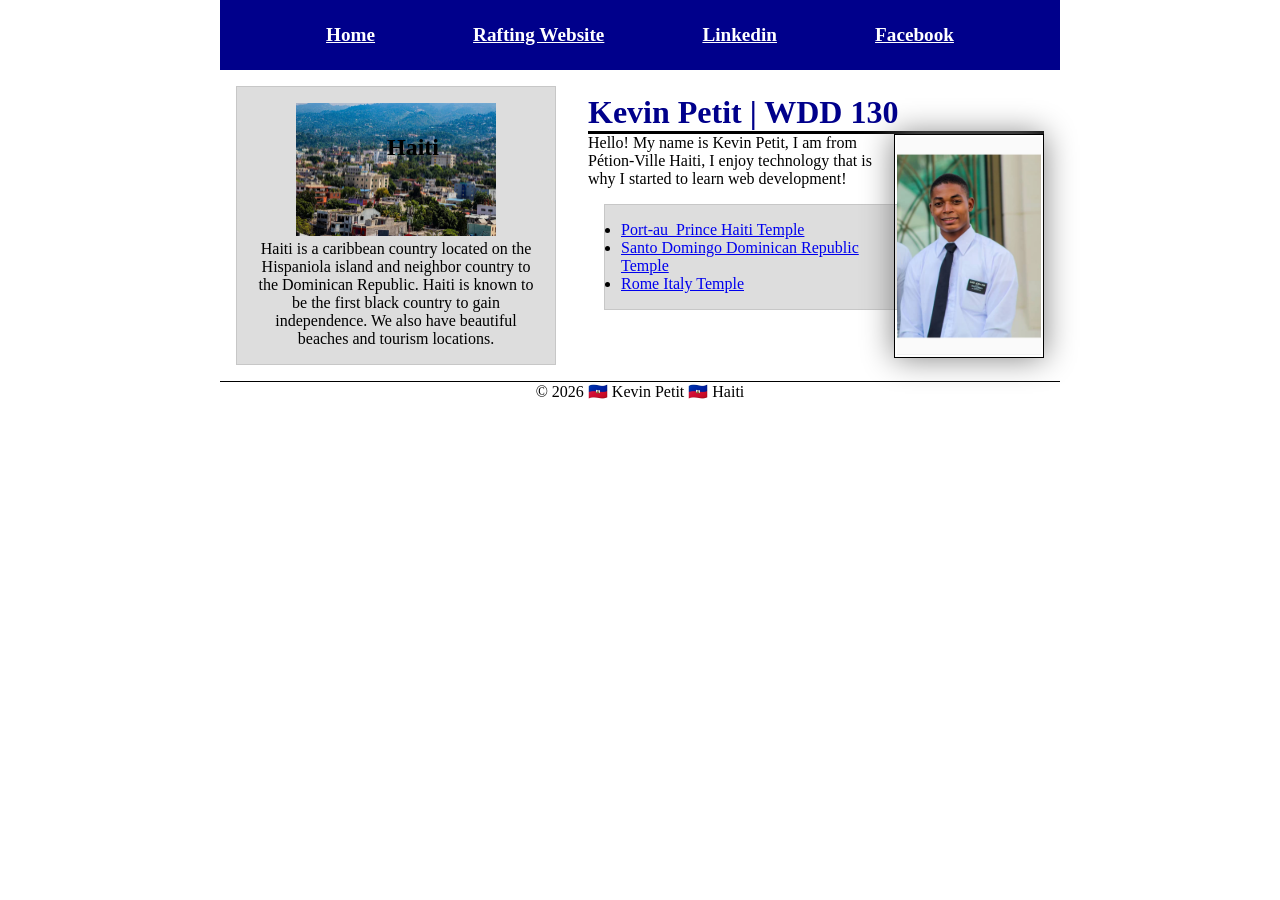
<file: index.html>
<!DOCTYPE html>
<html lang="en-US">

<head>
    <meta charset="UTF-8">
    <meta name="viewport" content="width=device-width, initial-scale=1.0">
    <title>Kevin Petit | WDD 130</title>
    <meta name="description" content="Homepage of Kevin Petit, WD130, show information about myself">
    <meta name="author" content="Kevin Petit">
    <link rel="stylesheet" href="styles/styles.css">
</head>

<body>
    <header>
        <nav>
            <a href="#">Home</a>
            <a href="wwr/about.html">Rafting Website</a>
            <a href="https://linkedin.com">Linkedin</a>
            <a href="https://facebook.com">Facebook</a>
        </nav>
    </header>

    <div class="grid">

        <main>
            <h1>Kevin Petit | WDD 130</h1>
            <img src="./images/profile.webp" alt="Profile picture of Kevin Stanley Jean Louis Petit" width="200">
            <p>Hello! My name is Kevin Petit, I am from Pétion-Ville Haiti, I enjoy technology that is why I started to learn web development!</p>
            <ul class="box">
                <li><a href="https://www.churchofjesuschrist.org/temples/details/port-au-prince-haiti-temple?lang=eng" target="_blank" rel="noopener">Port-au_Prince Haiti Temple</a></li>
                <li><a href="https://www.churchofjesuschrist.org/temples/details/santo-domingo-dominican-republic-temple?lang=eng" target="_blank" rel="noopener">Santo Domingo Dominican Republic Temple</a></li>
                <li><a href="https://www.churchofjesuschrist.org/temples/details/rome-italy-temple?lang=eng" target="_blank" rel="noopener">Rome Italy Temple</a></li>
            </ul>
        </main>

        <aside class="box">
            <h2> Haiti </h2>
            <img src=" ./images/haiti.webp" alt="Picture of Pétion-Ville, Haiti">
            <p> Haiti is a caribbean country located on the Hispaniola island
                and neighbor country to the Dominican Republic. Haiti is known to be the first black
                country to gain independence. We also have beautiful beaches and tourism locations.
            </p>
        </aside>
    </div>

    <footer>
        <p>&copy; 2026 🇭🇹 Kevin Petit 🇭🇹 Haiti</p>
    </footer>
</body>

</html>
</file>
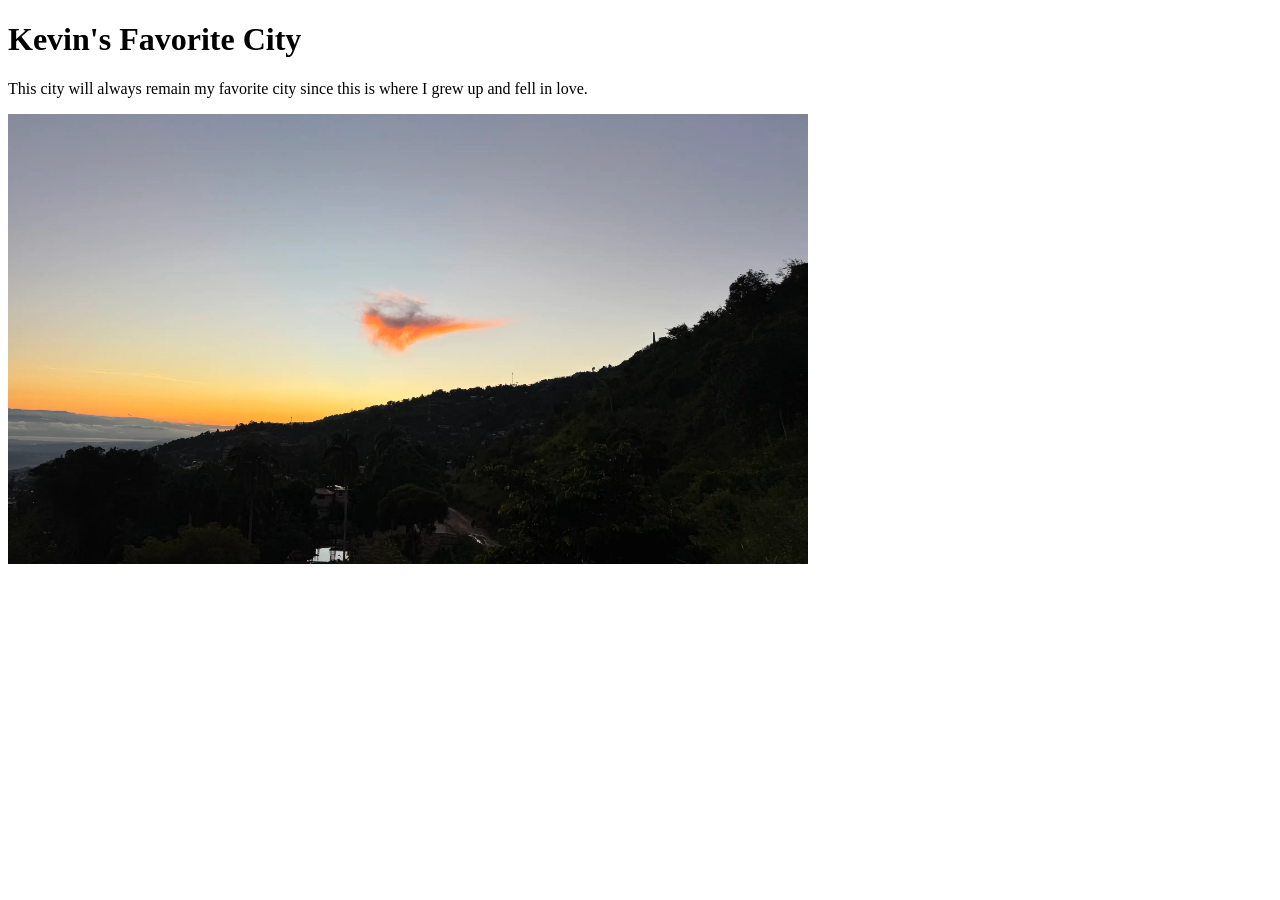
<file: week01/favorite-city.html>
<!DOCTYPE html>

<html lang="en">

<head>
    <meta charset="UTF-8">
    <meta name="viewport" content="width=device-width, initial-scale=1.0">
    <title>Kevin's Favorite City</title>
</head>

<body>
    <h1>Kevin's Favorite City</h1>
    <p>This city will always remain my favorite city since this is where I grew up
        and fell in love.
    </p>
    <img src="./images/favorite-city.webp" width="800" height="450" alt="Kevin's favorite city, Pétion-Ville">
</body>

</html>
</file>
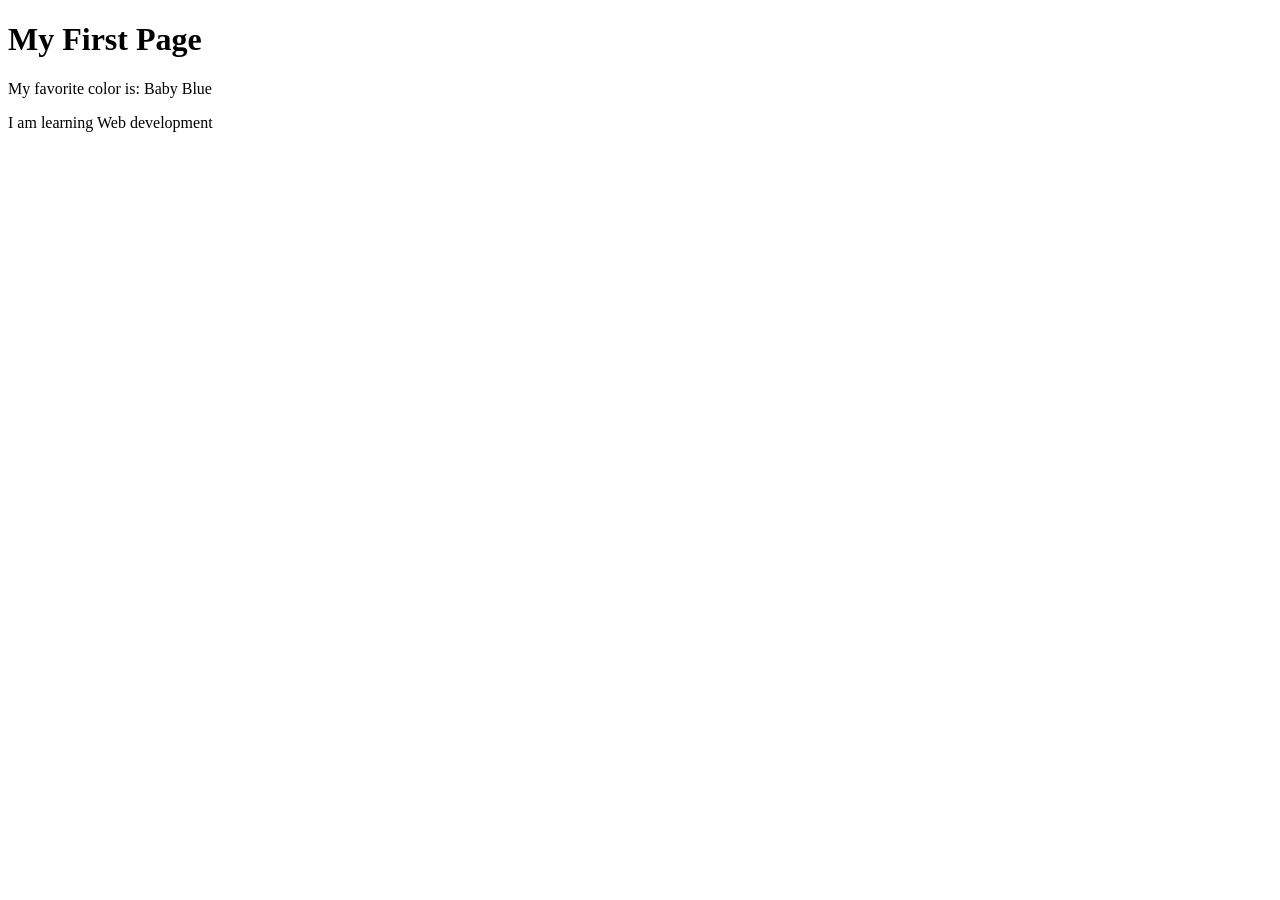
<file: week01/first-page.html>
<!DOCTYPE html>
<html lang="en">

<head>
    <meta charset="UTF-8">
    <meta name="viewport" content="width=device-width, initial-scale=1.0">
    <title>My First Page</title>
</head>

<body>
    <h1>My First Page</h1>
    <p>My favorite color is: Baby Blue </p>
    <p>I am learning Web development</p>
</body>

</html>
</file>
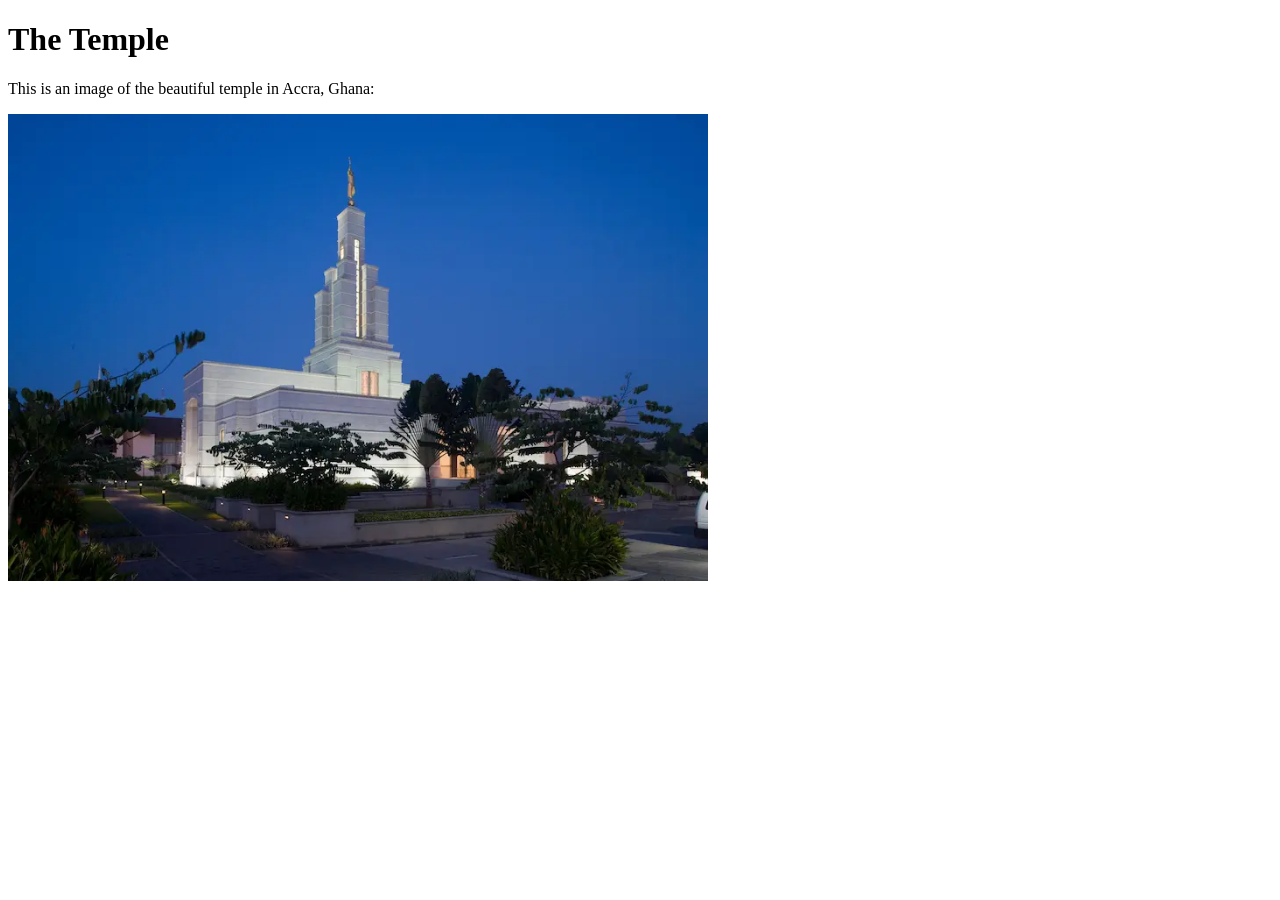
<file: week01/images.html>
<!DOCTYPE html>
<html lang="en">

<head>
    <meta charset="UTF-8">
    <meta name="viewport" content="width=device-width, initial-scale=1.0">
    <title>Temple Image</title>
</head>

<body>
    <h1>The Temple</h1>
    <p>This is an image of the beautiful temple in Accra, Ghana:</p>
    <img src="images/temple-small.webp" width="700" height="467" alt="The Accra Ghana Temple">

</body>

</html>
</file>
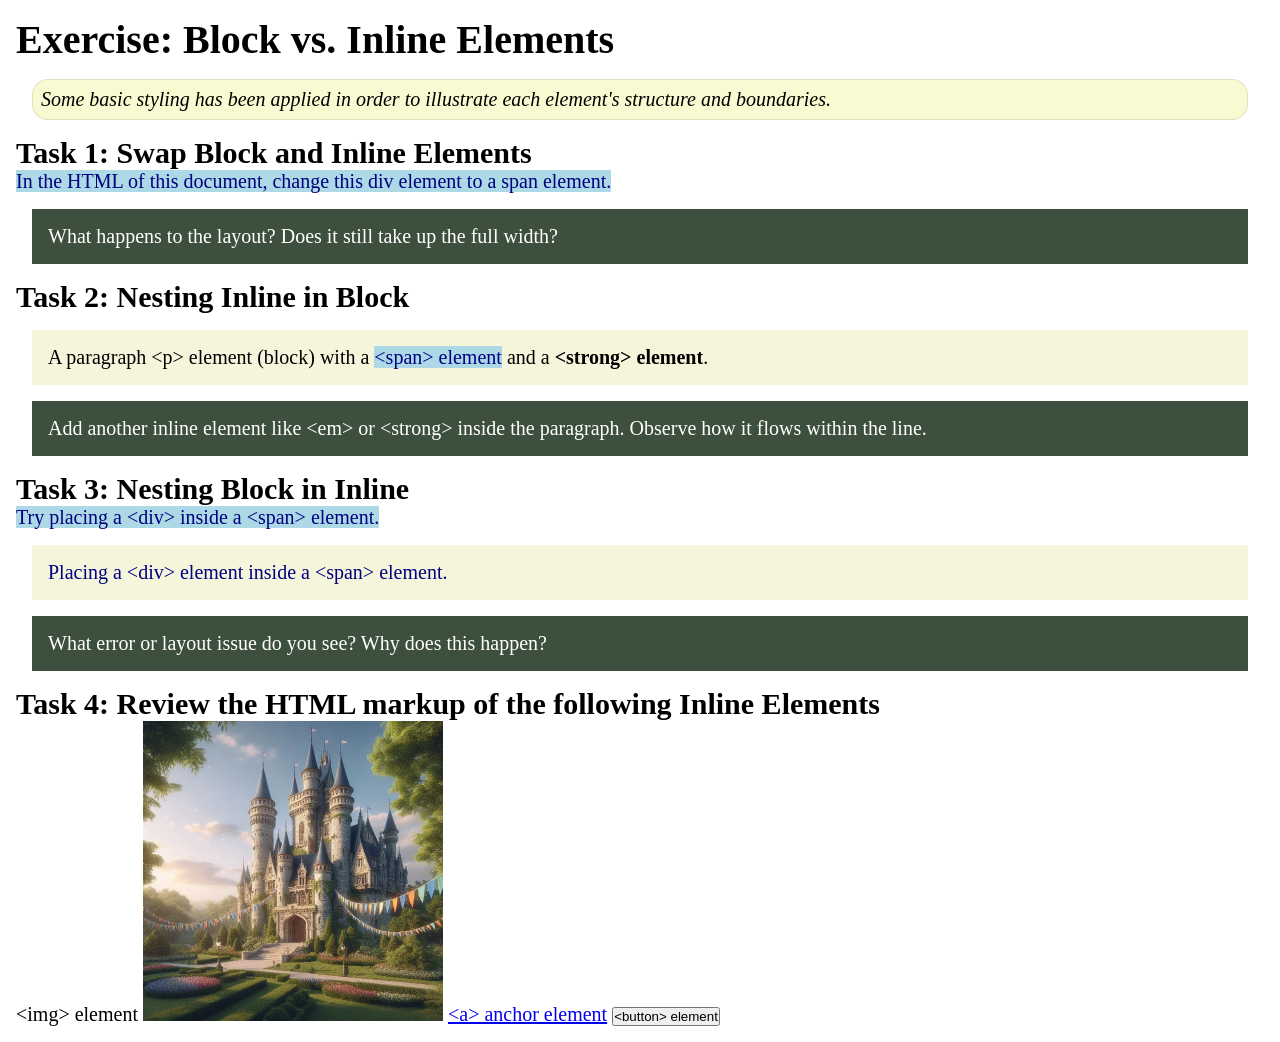
<file: week02/block-vs-inline.html>
<!DOCTYPE html>
<html lang="en">

<head>
    <meta charset="UTF-8">
    <meta name="viewport" content="width=device-width, initial-scale=1.0">
    <title>Exercise: Block vs. Inline Elements</title>
    <link rel="stylesheet" href="styles/block-vs-inline.css">
</head>

<body>
    <main>
        <h1>Exercise: Block vs. Inline Elements</h1>
        <p class="note">Some basic styling has been applied in order to illustrate each element's structure and boundaries.</p>

        <h2>Task 1: Swap Block and Inline Elements</h2>
        <span>In the HTML of this document, change this div element to a span element.</span>

        <p class="question">What happens to the layout? Does it still take up the full width?</p>

        <h2>Task 2: Nesting Inline in Block</h2>
        <p>A paragraph &lt;p&gt; element (block) with a <span>&lt;span&gt; element</span> and a <strong>&lt;strong&gt; element</strong>.</p>
        <p class="question">Add another inline element like &lt;em&gt; or &lt;strong&gt; inside the paragraph. Observe how it flows within the line.</p>

        <h2>Task 3: Nesting Block in Inline</h2>
        <span>
            Try placing a &lt;div&gt; inside a &lt;span&gt; element.
            <div>Placing a &lt;div&gt; element inside a &lt;span&gt; element.</div>
        </span>
        <p class="question">What error or layout issue do you see? Why does this happen?</p>

        <h2>Task 4: Review the HTML markup of the following Inline Elements</h2>
        &lt;img&gt; element
        <img src="images/castle.webp" alt="placeholder image (images are inline)" width="300" height="300">
        <a href="https://churchofjesuschrist.org">&lt;a&gt; anchor element</a>
        <button type="button">&lt;button&gt; element</button>
    </main>
</body>

</html>
</file>
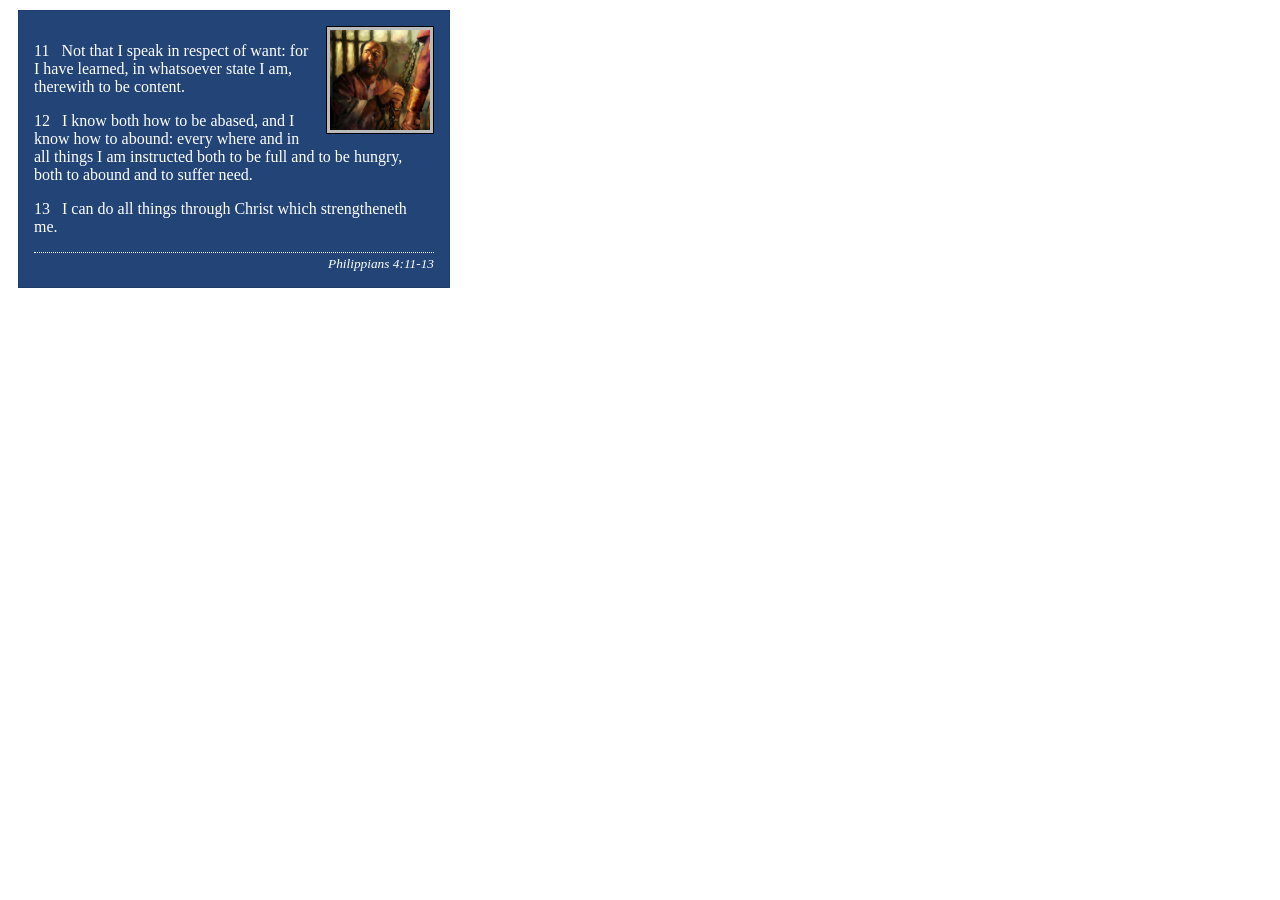
<file: week02/box-model-solution.html>
<!DOCTYPE html>
<html lang="en">

<head>
    <meta charset="UTF-8">
    <meta name="viewport" content="width=device-width, initial-scale=1.0">
    <title>Box Model Activity</title>
    <link rel="stylesheet" href="styles/box-model-solution.css">
</head>

<body>
    <main>
        <div class="callout">
            <img src="images/apostle-paul-imprisoned.webp" alt="Paul the Apostle - Imprisoned in Rome" width="200" height="200">
            <blockquote>
                <p>11 &nbsp; Not that I speak in respect of want: for I have learned, in whatsoever state I am, therewith to be content.</p>
                <p>12 &nbsp; I know both how to be abased, and I know how to abound: every where and in all things I am instructed both to be full and to be hungry, both to abound and to suffer need.</p>
                <p>13 &nbsp; I can do all things through Christ which strengtheneth me.</p>
            </blockquote>
            <cite>Philippians 4:11-13</cite>
        </div>
    </main>
</body>

</html>
</file>
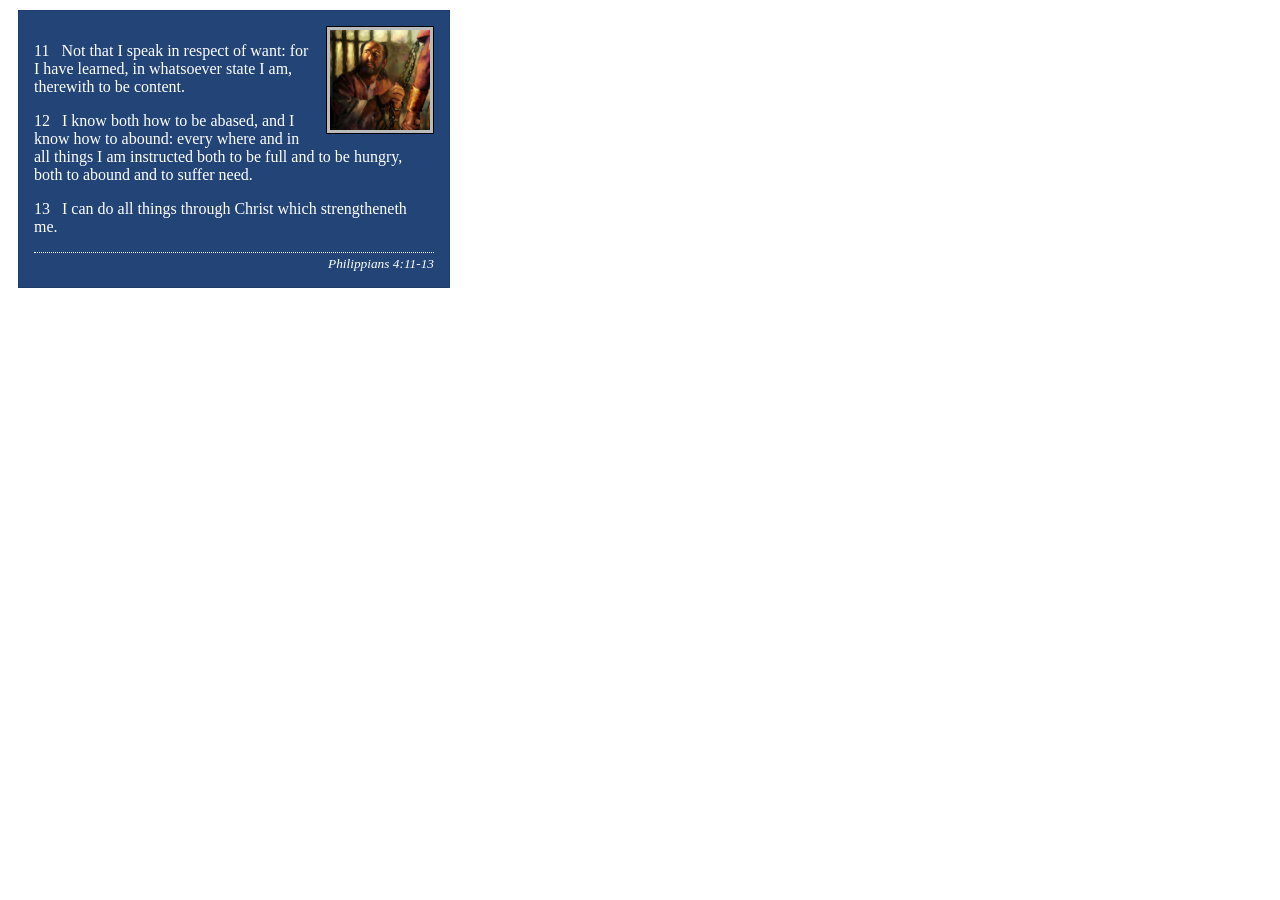
<file: week02/box-model.html>
<!DOCTYPE html>
<html lang="en">

<head>
    <meta charset="UTF-8">
    <meta name="viewport" content="width=device-width, initial-scale=1.0">
    <title>Box Model Activity</title>
    <link rel="stylesheet" href="styles/box-model.css">
</head>

<body>
    <main>
        <div class="callout">
            <img src="images/apostle-paul-imprisoned.webp" alt="Paul the Apostle - Imprisoned in Rome" width="200" height="200">
            <blockquote>
                <p>11 &nbsp; Not that I speak in respect of want: for I have learned, in whatsoever state I am, therewith to be content.</p>
                <p>12 &nbsp; I know both how to be abased, and I know how to abound: every where and in all things I am instructed both to be full and to be hungry, both to abound and to suffer need.</p>
                <p>13 &nbsp; I can do all things through Christ which strengtheneth me.</p>
            </blockquote>
            <cite>Philippians 4:11-13</cite>
        </div>
    </main>
</body>

</html>
</file>
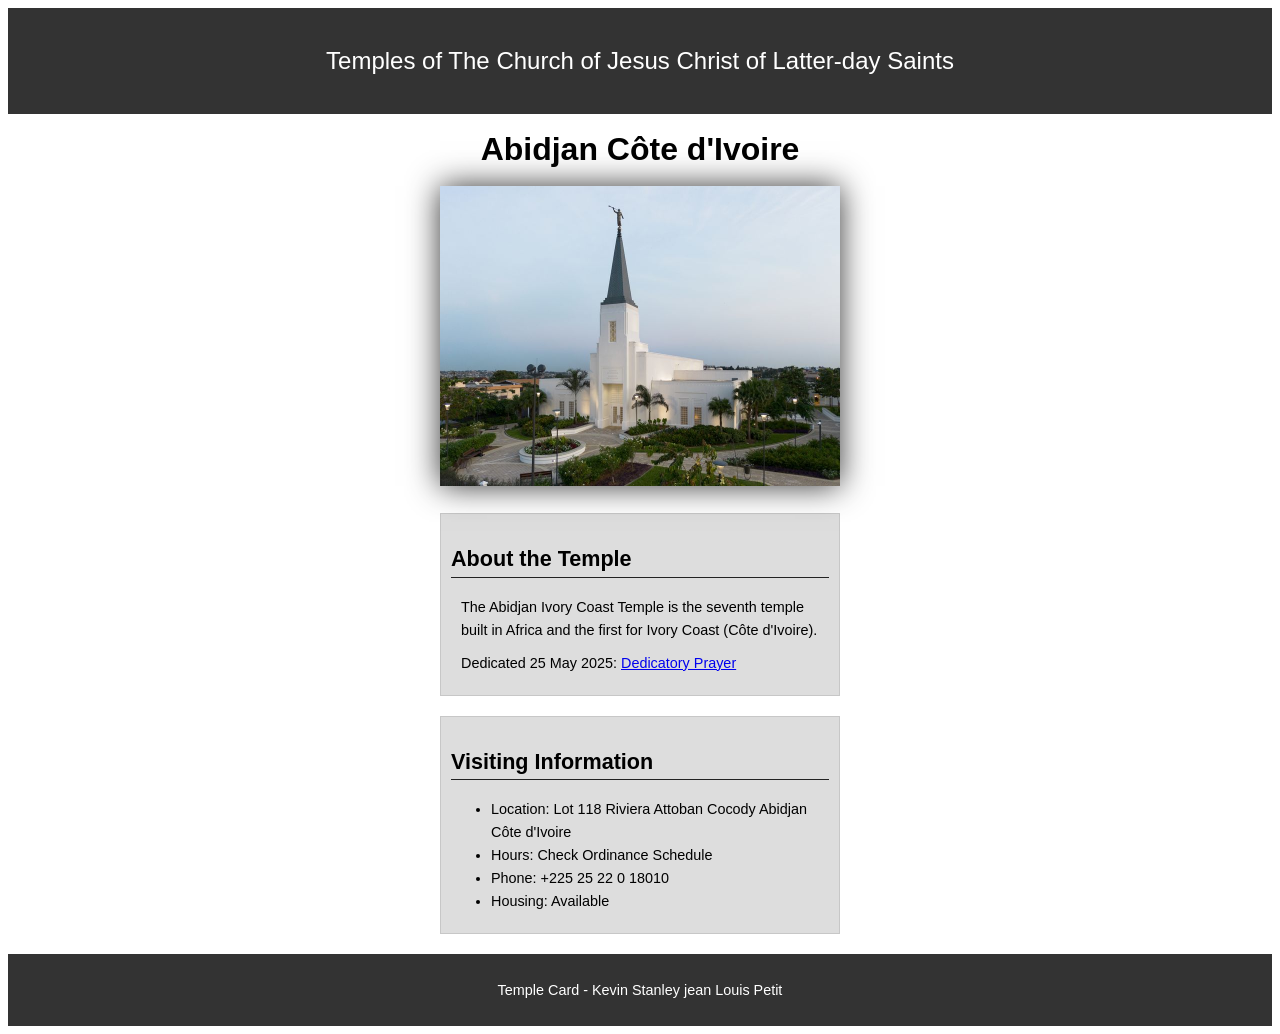
<file: week02/temple.html>
<!DOCTYPE html>
<html lang="en">

<head>
    <meta charset="UTF-8">
    <meta name="viewport" content="width=device-width, initial-scale=1.0">
    <title>Temple Card - Abidjan Côte d'Ivoire</title>
    <link rel="stylesheet" href="styles/temple.css">
</head>

<body>
    <header>
        <p>Temples of The Church of Jesus Christ of Latter-day Saints</p>
    </header>
    <main>
        <h1>Abidjan Côte d'Ivoire</h1>
        <picture>
            <img src="images/abidjan-ivory-coast.jpeg" alt="Abidjan Côte d'Ivoire Temple">
        </picture>
        <section>
            <h2>About the Temple</h2>
            <p>The Abidjan Ivory Coast Temple is the seventh temple built in Africa and the first for Ivory Coast (Côte d'Ivoire).</p>
            <p>Dedicated 25 May 2025: <a href="https://www.churchofjesuschrist.org/temples/dedicatory-prayer/abidjan-ivory-coast-temple/2025-05-25?lang=eng" target="_blank" rel="noopener noreferrer">Dedicatory Prayer</a></p>
        </section>
        <section>
            <h2>Visiting Information</h2>
            <ul>
                <li>Location: Lot 118 Riviera Attoban Cocody Abidjan Côte d'Ivoire</li>
                <li>Hours: Check Ordinance Schedule</li>
                <li>Phone: +225 25 22 0 18010</li>
                <li>Housing: Available</li>
            </ul>
        </section>
    </main>
    <footer>
        <p>Temple Card - Kevin Stanley jean Louis Petit</p>
    </footer>
</body>

</html>
</file>
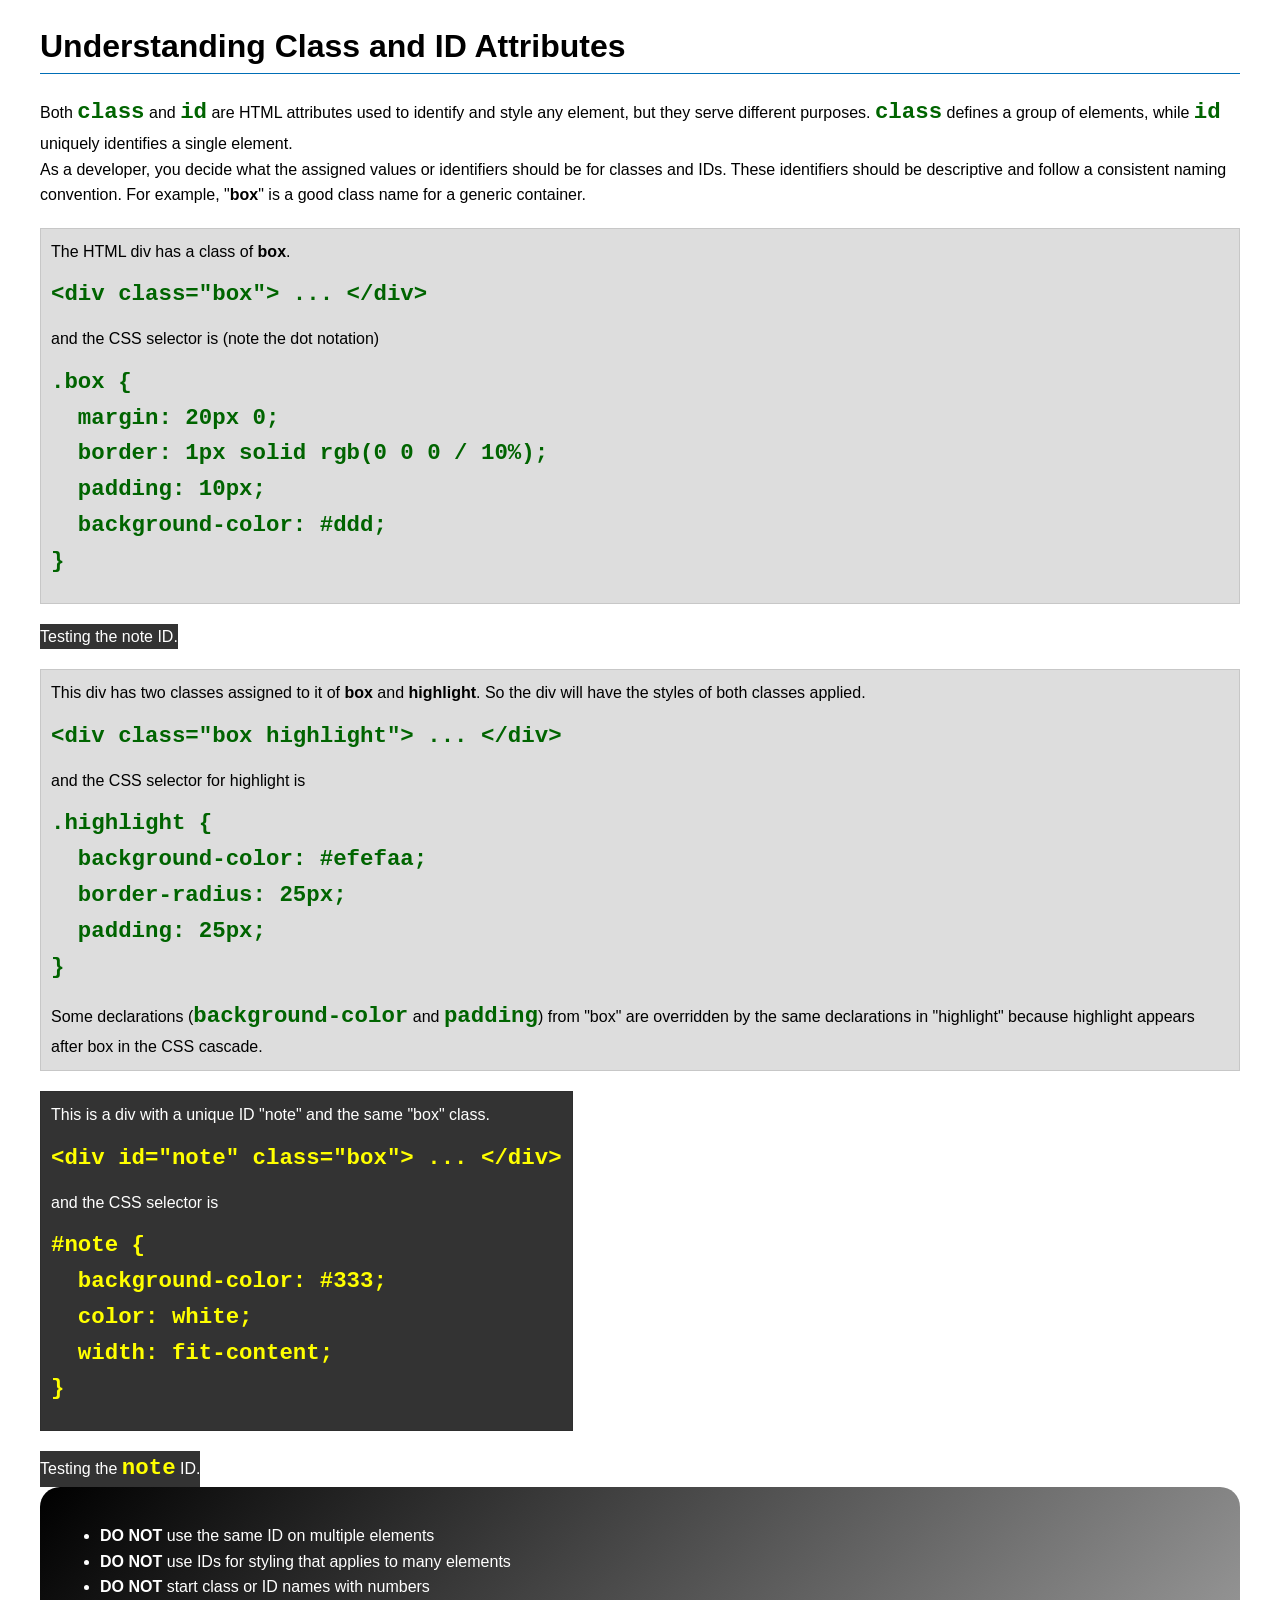
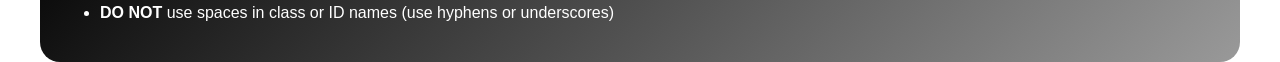
<file: week03/class-and-id.html>
<!DOCTYPE html>
<html lang="en">

<head>
    <meta charset="UTF-8">
    <meta name="viewport" content="width=device-width, initial-scale=1.0">
    <title>Class vs ID Attributes</title>
    <link rel="stylesheet" href="styles/class-and-id.css">
</head>

<body>
    <h1>Understanding Class and ID Attributes</h1>
    <p>Both <code>class</code> and <code>id</code> are HTML attributes used to identify and style any element, but they serve different purposes. <code>class</code> defines a group of elements, while <code>id</code> uniquely identifies a single element.</p>
    <p>As a developer, you decide what the assigned values or identifiers should be for classes and IDs. These identifiers should be descriptive and follow a consistent naming convention. For example, "<strong>box</strong>" is a good class name for a generic container.</p>
    <div class="box">
        <p>The HTML div has a class of <strong>box</strong>.</p>
        <pre><code class="html">&lt;div class="box"&gt; ... &lt;/div&gt;</code></pre>
        and the CSS selector is (note the dot notation)
        <pre><code class="css">.box {
  margin: 20px 0;
  border: 1px solid rgb(0 0 0 / 10%);
  padding: 10px;
  background-color: #ddd; 
}</code></pre>
    </div>

    <div id="note">
        <p>Testing the note ID.</p>
    </div>

    <div class="box">
        <p>This div has two classes assigned to it of <strong>box</strong> and <strong>highlight</strong>. So the div will have the styles of both classes applied.</p>
        <pre><code class="html">&lt;div class="box highlight"&gt; ... &lt;/div&gt;</code></pre>
        and the CSS selector for highlight is
        <pre><code class="css">.highlight {
  background-color: #efefaa;
  border-radius: 25px;
  padding: 25px;
}</code></pre>
        <p>Some declarations (<code>background-color</code> and <code>padding</code>) from "box" are overridden by the same declarations in "highlight" because highlight appears after box in the CSS cascade.</p>
    </div>

    <div id="note" class="box">
        <p>This is a div with a unique ID "note" and the same "box" class.</p>
        <pre><code class="html">&lt;div id="note" class="box"&gt; ... &lt;/div&gt;</code></pre>
        and the CSS selector is
        <pre><code class="css">#note {
  background-color: #333;
  color: white;
  width: fit-content;
}</code></pre>
    </div>

    <div id="note">
        <p>Testing the <code>note</code> ID.</p>
    </div>

    <section id="best-practice">
        <ul>
            <li><strong>DO NOT</strong> use the same ID on multiple elements</li>
            <li><strong>DO NOT</strong> use IDs for styling that applies to many elements</li>
            <li><strong>DO NOT</strong> start class or ID names with numbers</li>
            <li><strong>DO NOT</strong> use spaces in class or ID names (use hyphens or underscores)</li>
        </ul>
    </section>

</body>

</html>
</file>
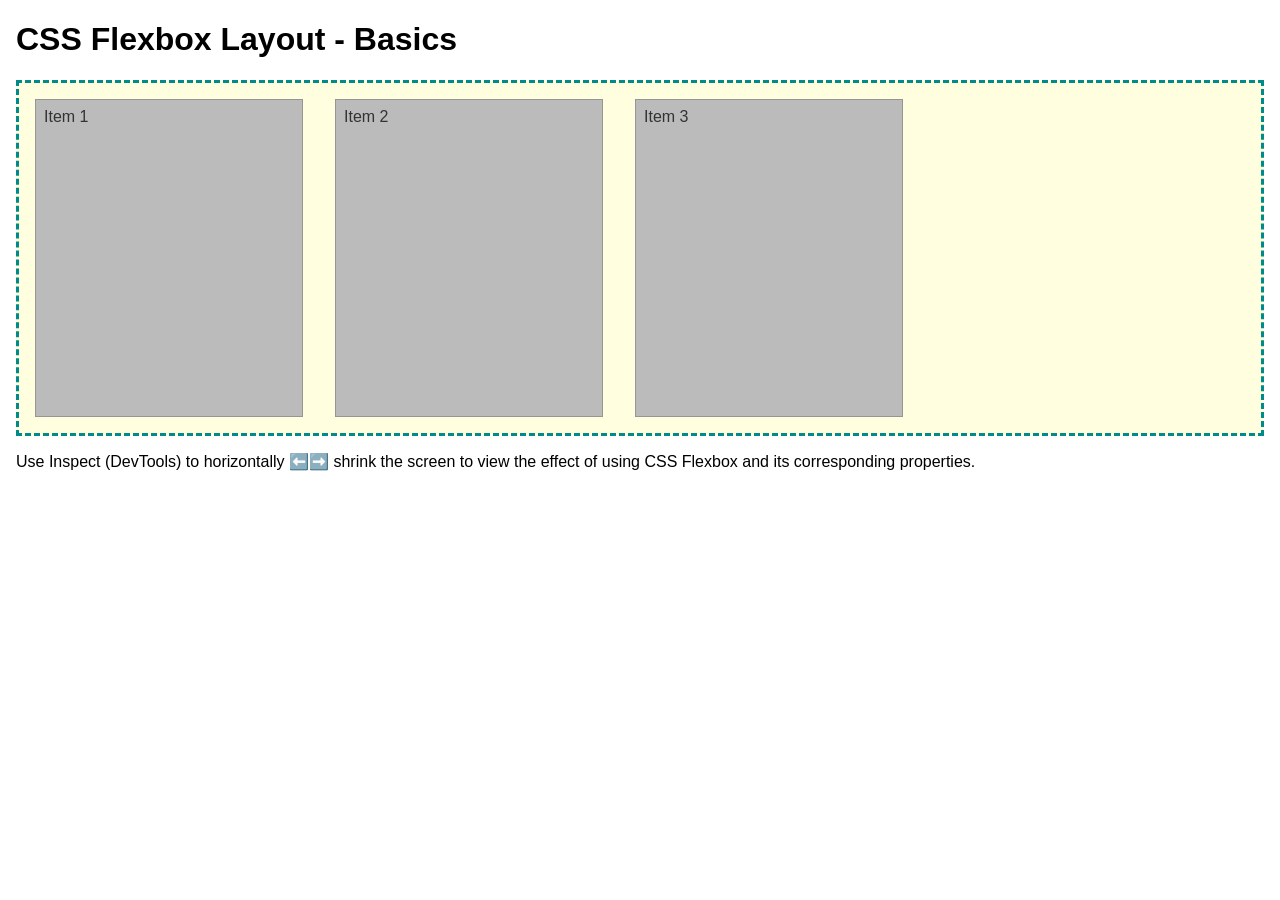
<file: week04/flexbox-layout.html>
<!DOCTYPE html>
<html lang="en">

<head>
    <meta charset="UTF-8">
    <meta name="viewport" content="width=device-width, initial-scale=1.0">
    <title>CSS Flexbox Layout - Basics</title>
    <link rel="stylesheet" href="styles/flexbox.css">
</head>

<body>
    <main>
        <h1>CSS Flexbox Layout - Basics</h1>
        <div class="flex-container">
            <div class="flex-item item1">Item 1</div>
            <div class="flex-item item2">Item 2</div>
            <div class="flex-item item3">Item 3</div>
        </div>
        <p>Use Inspect (DevTools) to horizontally ⬅️➡️ shrink the screen to view the effect of using CSS Flexbox and its corresponding properties.</p>
    </main>
</body>

</html>
</file>
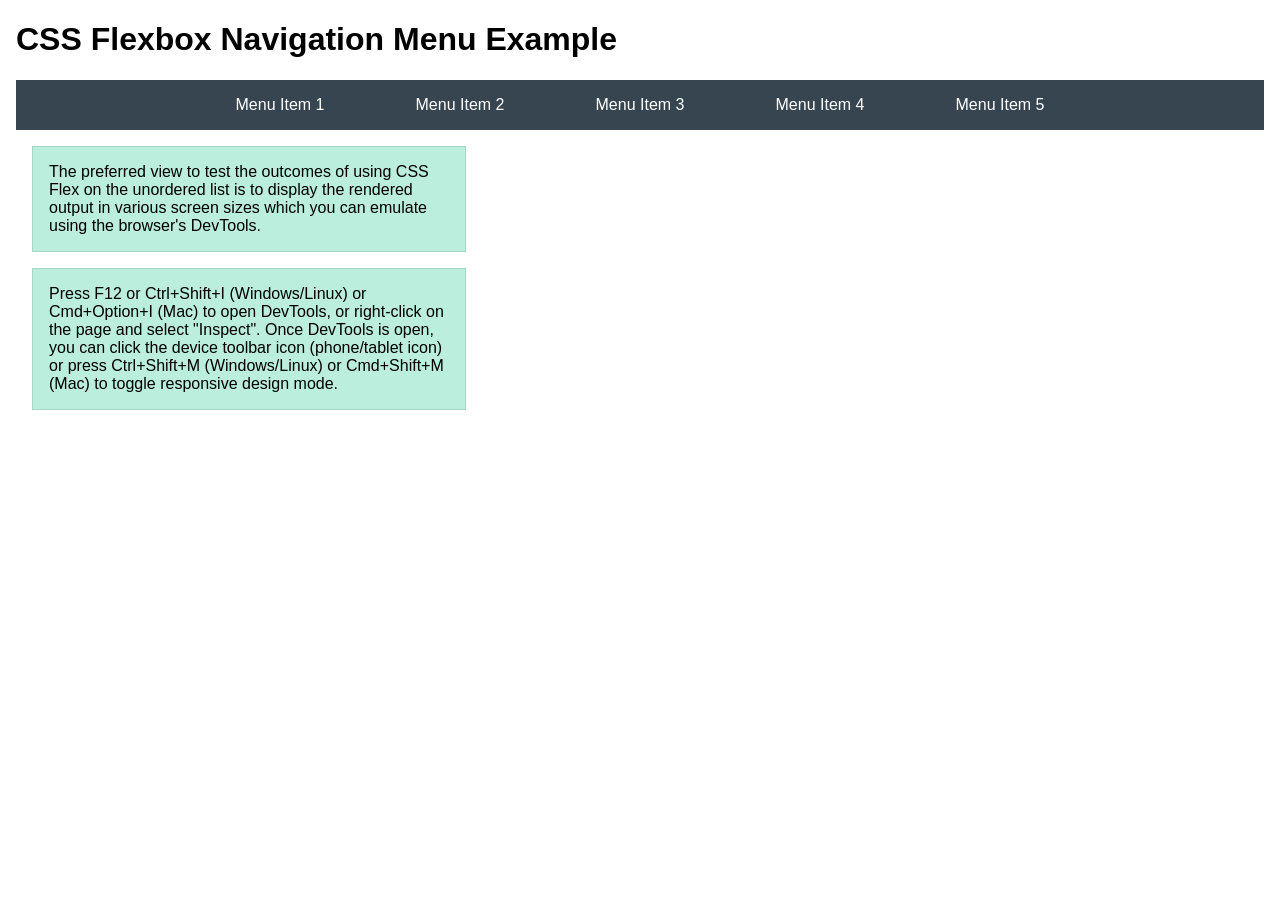
<file: week04/flexbox-menu.html>
<!DOCTYPE html>
<html lang="en">

<head>
    <meta charset="UTF-8">
    <meta name="viewport" content="width=device-width, initial-scale=1.0">
    <title>CSS Flexbox - Navigation Menu</title>
    <link rel="stylesheet" href="styles/flexbox-menu.css">
</head>

<body>
    <main>
        <h1>CSS Flexbox Navigation Menu Example</h1>
        <nav>
            <ul>
                <li><a href="#">Menu Item 1</a></li>
                <li><a href="#">Menu Item 2</a></li>
                <li><a href="#">Menu Item 3</a></li>
                <li><a href="#">Menu Item 4</a></li>
                <li><a href="#">Menu Item 5</a></li>
            </ul>
        </nav>
        <p>The preferred view to test the outcomes of using CSS Flex on the unordered list is to display the rendered output in various screen sizes which you can emulate using the browser's DevTools.</p>

        <p>Press F12 or Ctrl+Shift+I (Windows/Linux) or Cmd+Option+I (Mac) to open DevTools, or right-click on the page and select "Inspect". Once DevTools is open, you can click the device toolbar icon (phone/tablet icon) or press Ctrl+Shift+M (Windows/Linux) or Cmd+Shift+M (Mac) to toggle responsive design mode.</p>
    </main>
</body>

</html>
</file>
<file: styles/styles.css>
* {
    margin: 0;
    padding: 0;
    box-sizing: border-box;
}

:root {
    --border: 1px solid #000;
}

nav {
    background-color: darkblue;
    padding: 1rem;
    display: flex;
    justify-content: space-evenly;
    align-items: center;
}

nav a {
    color: white;
    display: block;
    padding: 0.5rem;
    display: block;
    font-size: 1.2rem;
    font-weight: 700;
}

h1 {
    color: darkblue;
    border-bottom: solid #000;
}

main img {
    width: 150px;
    height: auto;
    border: var(--border);
    padding: 2px;
    box-shadow: 0 0 30px gray;
    float: right;
}

aside {
    width: 20em;
    margin: 1rem;
    border: var(--border);
    padding: 10px;
    background-color: #eee;
    color: #333;
    text-align: center;
}

aside h2 {
    position: absolute;
    top: 47px;
    left: 150px;
}

aside img {
    width: 200px;
    height: auto;
}

p {
    padding: 0;
}

footer {
    margin-top: 15px;
    border-top: var(--border);
    text-align: center;
}

header,
.grid,
footer {
    max-width: 840px;
    margin: 0 auto;
}

.grid {
    display: grid;
    align-items: center;
}

main {
    grid-column: 2/3;
    margin: 1rem;
}

aside {
    width: 20rem;
    position: relative;
    grid-column: 1/2;
    grid-row: 1/2;
}

/* Class Selectors */

.box {
    margin: 1rem;
    border: 1px solid rgb(0 0 0 / 10%);
    padding: 1rem;
    background-color: #ddd;
    color: #000;
}
</file>
<file: week02/styles/block-vs-inline.css>
* {
    margin: 0;
    padding: 0;
}

body {
    font-size: 20px;
    margin: 1rem;
}

p,
div {
    background-color: beige;
    margin: 1rem;
    padding: 1rem;
}

span {
    color: navy;
    background-color: lightblue;
}

code {
    margin: 0;
    padding: 0;
    color: green;
    font-size: 1.2rem;
}

.note {
    font-style: italic;
    background-color: lightgoldenrodyellow;
    border-radius: 1rem;
    border: 1px solid rgb(0 0 0 / 10%);
    margin: 1rem;
    padding: .5rem;
}

.question {
    background-color: #3d503d;
    color: #fff;
}
</file>
<file: week02/styles/box-model-solution.css>
.callout {
    max-width: 400px;
    margin: 10px;
    border: 1px solid rgb(0 0 0 / 10%);
    padding: 15px;
    background-color: #247;
    color: #fff;
}

.callout img {
    float: right;
    margin: 0 0 10px 15px;
    border: 1px solid #000;
    padding: 3px;
    background-color: #bbb;
    width: 100px;
    height: auto;
}

blockquote {
    margin: 0;
}

cite {
    display: block;
    border-top: 1px dotted #fff;
    padding-top: 3px;
    text-align: right;
    font-size: smaller;
}
</file>
<file: week02/styles/box-model.css>
.callout {
    max-width: 400px;
    margin: 10px;
    border: 1px solid rgb(0 0 0 / 10%);
    padding: 15px;
    background-color: #247;
    color: #fff;
}

.callout img {
    float: right;
    margin: 0 0 10px 15px;
    border: 1px solid #000;
    padding: 3px;
    background-color: #bbb;
    width: 100px;
    height: auto;
}

blockquote {
    margin: 0;
}

cite {
    display: block;
    border-top: 1px dotted #fff;
    padding-top: 3px;
    text-align: right;
    font-size: smaller;
}
</file>
<file: week02/styles/temple.css>
body {
    font-family: sans-serif;
    line-height: 1.6;
}

header,
footer {
    background-color: #333;
    padding: 10px 0;
    text-align: center;
    color: white;
    font-size: 1.5rem;
}

main {
    width: 400px;
    margin: 0 auto;
}

h1 {
    margin: 10px;
    text-align: center;
}

h2 {
    border-bottom: 1px solid #222;
}

img {
    width: 100%;
    height: auto;
    box-shadow: 0 0 30px #333;
}

section {
    margin: 20px 0;
    border: 1px solid rgb(0 0 0 / 10%);
    padding: 10px;
    background-color: #ddd;
    font-size: .9rem;
}

section p {
    margin: 10px;
}

ul {
    margin: 10px 0;
}

footer {
    font-size: .9rem;
}
</file>
<file: week03/styles/class-and-id.css>
body {
    font-family: Arial, sans-serif;
    line-height: 1.6;
    margin: 0;
    padding: 0 40px;
}

h1 {
    border-bottom: 1px solid rgb(0 110 182);
    padding-bottom: 0;
}

p {
    margin: 0;
}

code {
    color: darkgreen;
    font-weight: 700;
    font-size: 1.4rem;
}

/* Class examples - can be reused */
.box {
    margin: 20px 0;
    border: 1px solid rgb(0 0 0 / 10%);
    padding: 10px;
    background-color: #ddd;
    /* this is shorthand for #dddddd */
}

.highlight {
    background-color: #efefaa;
    border-radius: 25px;
    padding: 25px;
}

/* ID examples - should be unique */

#note {
    background-color: #333;
    color: white;
    width: fit-content;
}

#note code {
    color: yellow;
}

#best-practice {
    background: linear-gradient(135deg, #000 0%, #999 100%);
    color: white;
    border-radius: 20px;
    padding: 20px;
}
</file>
<file: week04/styles/flexbox.css>
body {
    font-family: Helvetica, Arial, sans-serif;
    margin: 1rem;
}

.flex-container {
    border: 3px dashed darkcyan;
    background-color: lightyellow;
    display: flex;
    flex-wrap: wrap;
}

.flex-item {
    width: 250px;
    margin: 1rem;
    border: 1px solid rgb(0 0 0 / 20%);
    padding: 0.5rem;
    background-color: #bbb;
    color: #333;
}

.item1 {
    min-height: 100px;
}

.item2 {
    min-height: 200px;
}

.item3 {
    min-height: 300px;
}
</file>
<file: week04/styles/flexbox-menu.css>
body {
    font-family: Helvetica, Arial, sans-serif;
    margin: 1rem;
}

nav {
    background-color: #36454f;
}

nav ul {
    list-style-type: none;
    display: flex;
    flex-wrap: wrap;
    max-width: 900px;
    margin: 0 auto;
    padding: 0;
    justify-content: space-around;
    align-items: center;
}

nav a {
    display: block;
    color: #fff;
    text-align: center;
    padding: 1rem;
    text-decoration: none;
}

p {
    margin: 1rem;
    border: 1px solid rgb(0 0 0 / 10%);
    padding: 1rem;
    background-color: #bed;
    max-width: 400px;
}
</file>
